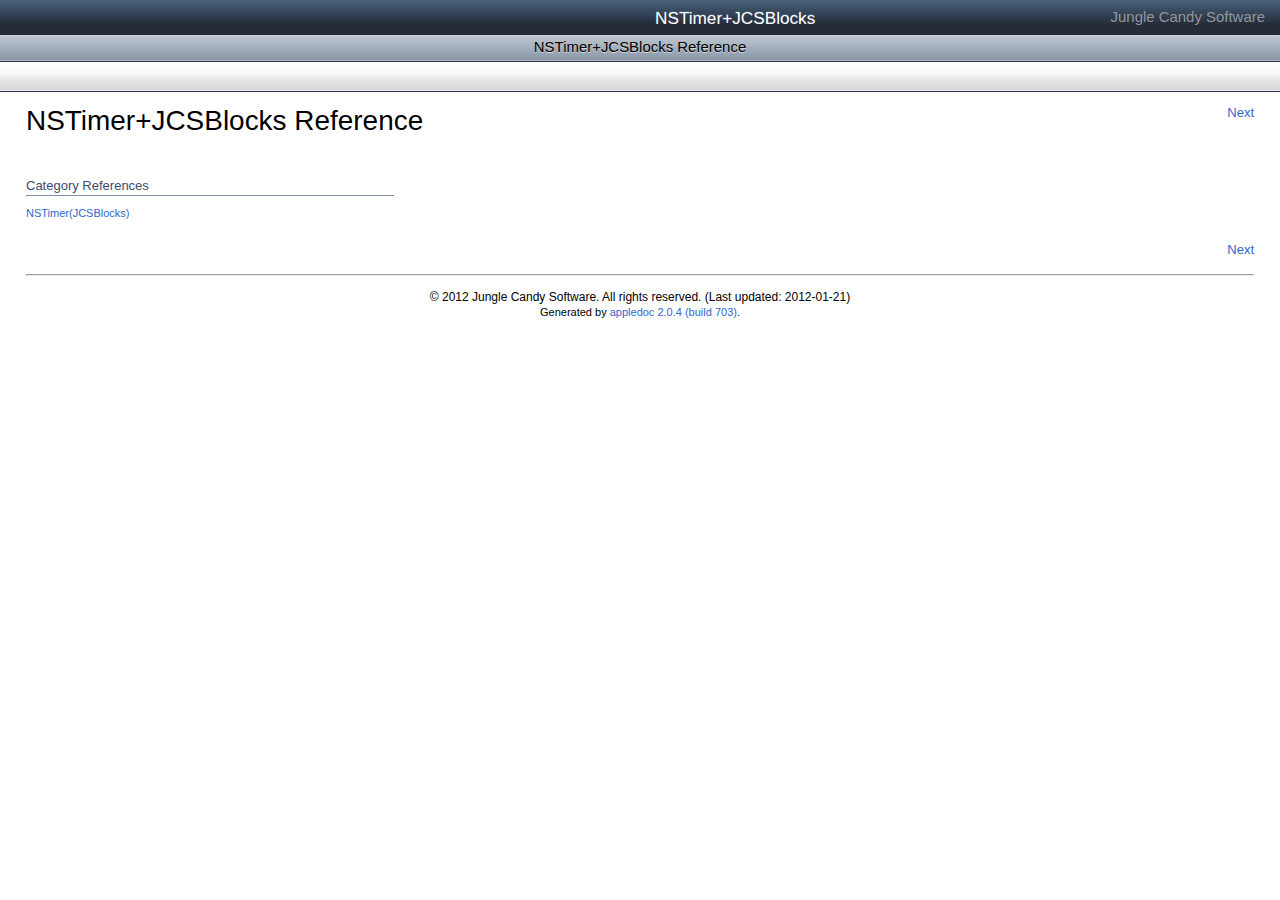
<file: docs/index.html>
<!DOCTYPE HTML>
<html>
	<head>
		<meta http-equiv="Content-Type" content="text/html; charset=utf-8" />
		<title>NSTimer+JCSBlocks Reference</title>
		<link rel="stylesheet" type="text/css" href="css/styles.css" media="all" />
		<link rel="stylesheet" type="text/css" media="print" href="css/stylesPrint.css" />
		<meta name="generator" content="appledoc 2.0.4 (build 703)" />
	</head>
	<body>
		<header id="top_header">
			<div id="library" class="hideInXcode">
				<h1><a id="libraryTitle" href="index.html">NSTimer+JCSBlocks </a></h1>
				<a id="developerHome" href="index.html">Jungle Candy Software</a>
			</div>
			
			<div id="title" role="banner">
				<h1 class="hideInXcode">NSTimer+JCSBlocks Reference</h1>
			</div>
			<ul id="headerButtons" role="toolbar"></ul>
		</header>
		<article>
			<div id="overview_contents" role="main">
				<div class="main-navigation navigation-top">
					<a href="hierarchy.html">Next</a>
				</div>
				<div id="header">
					<div class="section-header">
						<h1 class="title title-header">NSTimer+JCSBlocks Reference</h1>
					</div>		
				</div>
				<div id="container">
					
					
					
					
						
					<div class="index-column">
						
						
						<h2 class="index-title">Category References</h2>
						<ul>
							
							<li><a href="Categories/NSTimer(JCSBlocks).html">NSTimer(JCSBlocks)</a></li>
							
						</ul>
						
					</div>
					
				</div>
				<div class="main-navigation navigation-bottom">
					<a href="hierarchy.html">Next</a>
				</div>
				<div id="footer">
					<hr />
					<div class="footer-copyright">
						<p><span class="copyright">&copy; 2012 Jungle Candy Software. All rights reserved. (Last updated: 2012-01-21)</span><br />
						
						<span class="generator">Generated by <a href="http://appledoc.gentlebytes.com">appledoc 2.0.4 (build 703)</a>.</span></p>
						
	
					</div>
				</div>
			</div>
		</article>		
	</body>
</html>
</file>
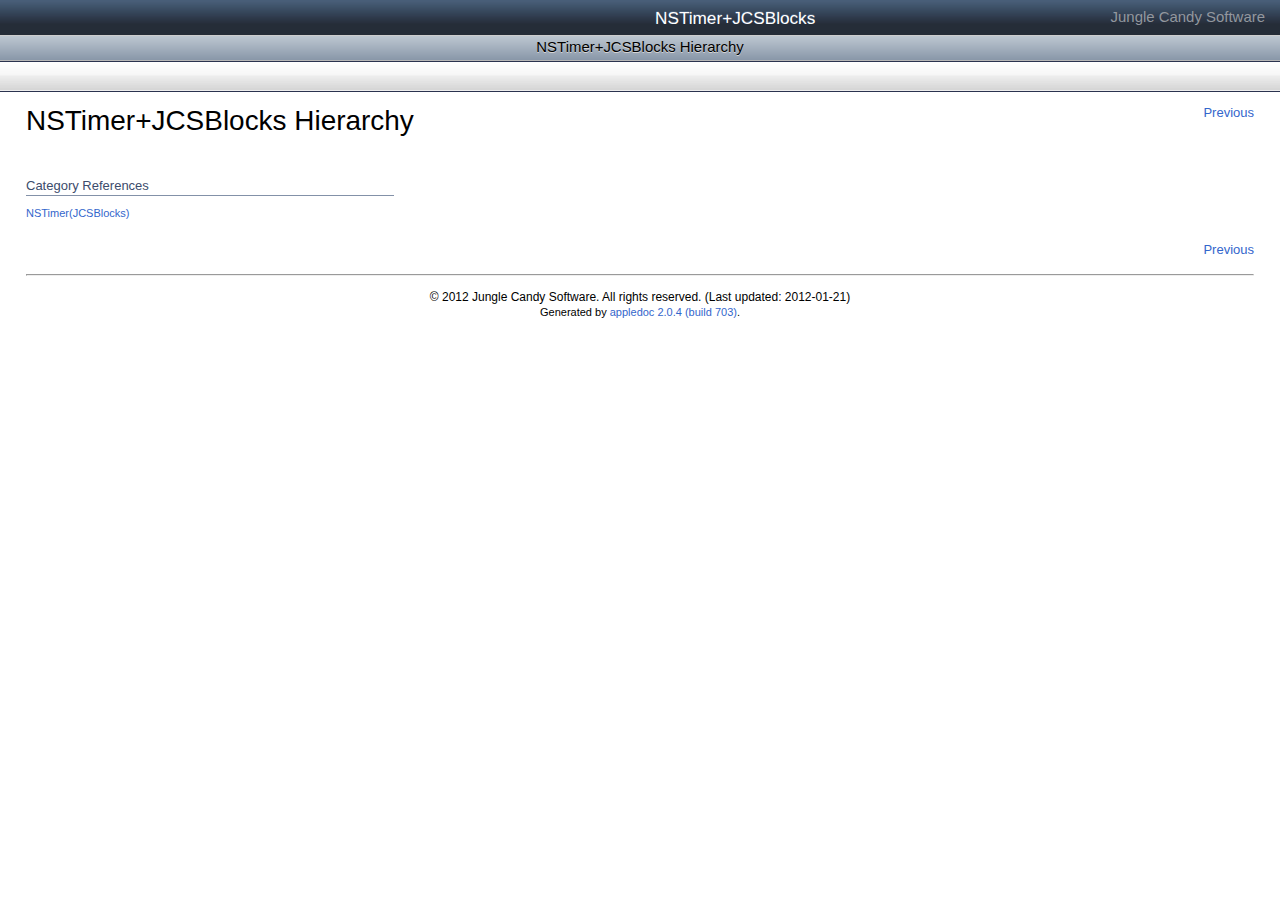
<file: docs/hierarchy.html>
<!DOCTYPE HTML>
<html>
	<head>
		<meta http-equiv="Content-Type" content="text/html; charset=utf-8" />
		<title>NSTimer+JCSBlocks Hierarchy</title>
			<link rel="stylesheet" type="text/css" href="css/styles.css" media="all" />
			<link rel="stylesheet" type="text/css" media="print" href="css/stylesPrint.css" />
		<meta name="generator" content="appledoc 2.0.4 (build 703)" />
	</head>
	<body>
		<header id="top_header">
			<div id="library" class="hideInXcode">
				<h1><a id="libraryTitle" href="index.html">NSTimer+JCSBlocks </a></h1>
				<a id="developerHome" href="index.html">Jungle Candy Software</a>
			</div>
			
			<div id="title" role="banner">
				<h1 class="hideInXcode">NSTimer+JCSBlocks Hierarchy</h1>
			</div>
			<ul id="headerButtons" role="toolbar"></ul>
		</header>
		<article>
			<div id="overview_contents" role="main">
				<div class="main-navigation navigation-top">
					<a href="index.html">Previous</a>
				</div>
				<div id="header">
					<div class="section-header">
						<h1 class="title title-header">NSTimer+JCSBlocks Hierarchy</h1>
					</div>		
				</div>
				<div id="container">
					
					
						
					<div class="index-column">
						
						
						<h2 class="index-title">Category References</h2>
						<ul>
							
							<li><a href="Categories/NSTimer(JCSBlocks).html">NSTimer(JCSBlocks)</a></li>
							
						</ul>
						
					</div>
					
				</div>
				<div class="main-navigation navigation-bottom">
					<a href="index.html">Previous</a>
				</div>
				<div id="footer">
					<hr />
					<div class="footer-copyright">
						<p><span class="copyright">&copy; 2012 Jungle Candy Software. All rights reserved. (Last updated: 2012-01-21)</span><br />
						
						<span class="generator">Generated by <a href="http://appledoc.gentlebytes.com">appledoc 2.0.4 (build 703)</a>.</span></p>
						
	
					</div>
				</div>
			</div>
		</article>		
	</body>
</html>
</file>
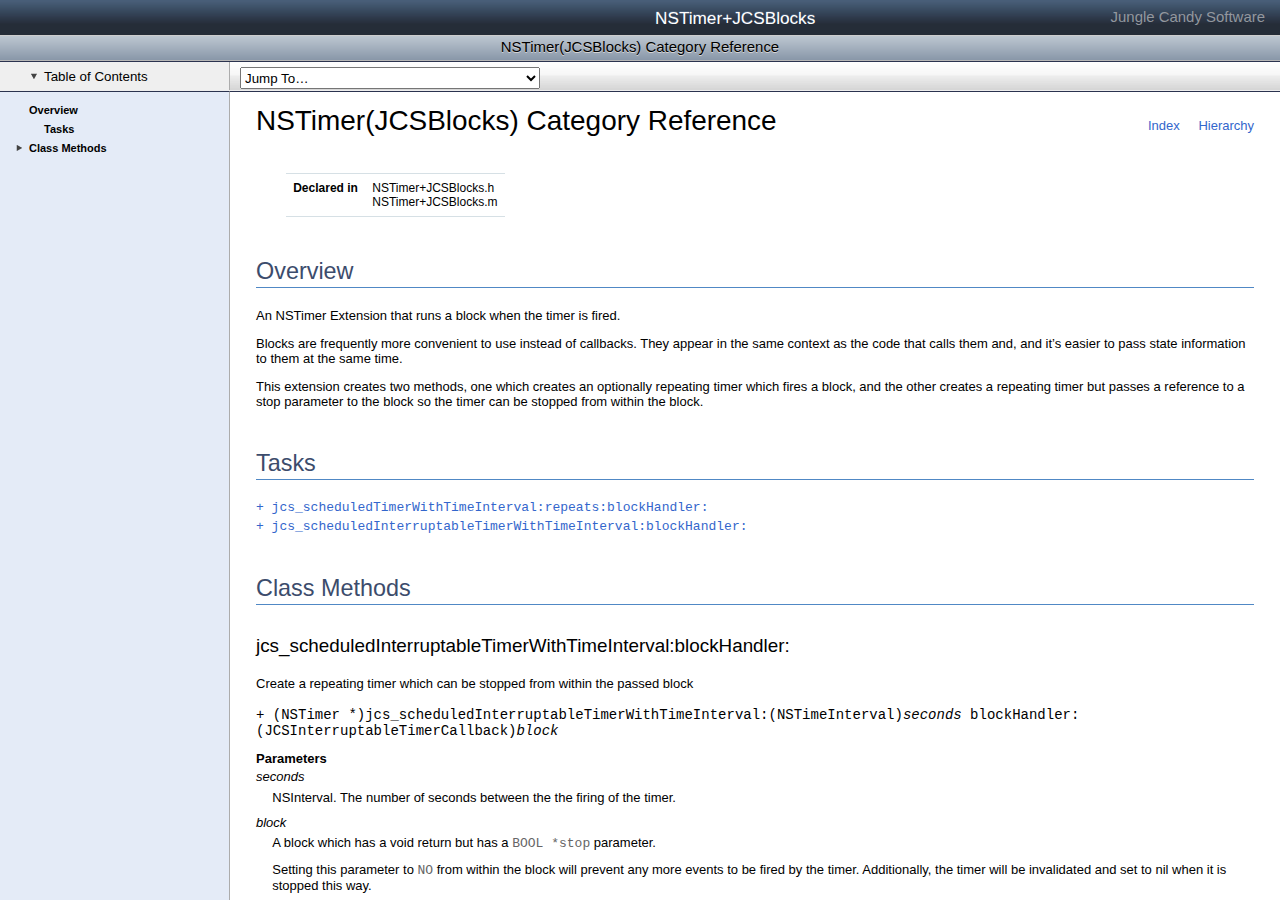
<file: docs/Categories/NSTimer(JCSBlocks).html>
<!DOCTYPE HTML>
<html>
	<head>
		<meta http-equiv="Content-Type" content="html/html; charset=utf-8" />
		<title>NSTimer(JCSBlocks) Category Reference</title>
		<meta id="xcode-display" name="xcode-display" content="render"/>
		<meta name="viewport" content="width=550" />
		<link rel="stylesheet" type="text/css" href="../css/styles.css" media="all" />
		<link rel="stylesheet" type="text/css" media="print" href="../css/stylesPrint.css" />
		<meta name="generator" content="appledoc 2.0.4 (build 703)" />
	</head>
	<body>
		<header id="top_header">
			<div id="library" class="hideInXcode">
				<h1><a id="libraryTitle" href="../index.html">NSTimer+JCSBlocks </a></h1>
				<a id="developerHome" href="../index.html">Jungle Candy Software</a>
			</div>
			
			<div id="title" role="banner">
				<h1 class="hideInXcode">NSTimer(JCSBlocks) Category Reference</h1>
			</div>
			<ul id="headerButtons" role="toolbar">
				<li id="toc_button">
					<button aria-label="Show Table of Contents" role="checkbox" class="open" id="table_of_contents"><span class="disclosure"></span>Table of Contents</button>
				</li>
				<li id="jumpto_button" role="navigation">
					<select id="jumpTo">
	<option value="top">Jump To&#133;</option>
	
	<option value="overview">Overview</option>
	
	
	
	
	<option value="tasks">Tasks</option>
	
	
	
	
	
	
	
	<option value="class_methods">Class Methods</option>
	
	<option value="//api/name/jcs_scheduledInterruptableTimerWithTimeInterval:blockHandler:">&nbsp;&nbsp;&nbsp;&nbsp;+ jcs_scheduledInterruptableTimerWithTimeInterval:blockHandler:</option>
	
	<option value="//api/name/jcs_scheduledTimerWithTimeInterval:repeats:blockHandler:">&nbsp;&nbsp;&nbsp;&nbsp;+ jcs_scheduledTimerWithTimeInterval:repeats:blockHandler:</option>
	
	
	
	
	
</select>
				</li>
			</ul>
		</header>
		<nav id="tocContainer" class="isShowingTOC">
			<ul id="toc" role="tree">
				
<li role="treeitem"><span class="nodisclosure"></span><span class="sectionName"><a href="#overview">Overview</a></span></li>




<li role="treeitem" id="task_treeitem"><span class="nodisclosure"></span><span class="sectionName"><a href="#tasks">Tasks</a></span><ul>
	
</ul></li>







<li role="treeitem" class="children"><span class="disclosure"></span><span class="sectionName"><a href="#class_methods">Class Methods</a></span><ul>
	
	<li><span class="nodisclosure"></span><span class="sectionName"><a href="#//api/name/jcs_scheduledInterruptableTimerWithTimeInterval:blockHandler:">jcs_scheduledInterruptableTimerWithTimeInterval:blockHandler:</a></span></li>
	
	<li><span class="nodisclosure"></span><span class="sectionName"><a href="#//api/name/jcs_scheduledTimerWithTimeInterval:repeats:blockHandler:">jcs_scheduledTimerWithTimeInterval:repeats:blockHandler:</a></span></li>
	
</ul></li>




			</ul>
		</nav>
		<article>
			<div id="contents" class="isShowingTOC" role="main">
				<a title="NSTimer(JCSBlocks) Category Reference" name="top"></a>
				<div class="main-navigation navigation-top">
					<ul>
	<li><a href="../index.html">Index</a></li>
	<li><a href="../hierarchy.html">Hierarchy</a></li>
</ul>
				</div>
				<div id="header">
					<div class="section-header">
						<h1 class="title title-header">NSTimer(JCSBlocks) Category Reference</h1>
					</div>		
				</div>
				<div id="container">	
					
					<div class="section section-specification"><table cellspacing="0"><tbody>
						<tr>
	<td class="specification-title">Declared in</td>
	<td class="specification-value">NSTimer+JCSBlocks.h<br />NSTimer+JCSBlocks.m</td>
</tr>
						</tbody></table></div>
					
					
					
					
					<div class="section section-overview">
						<a title="Overview" name="overview"></a>
						<h2 class="subtitle subtitle-overview">Overview</h2>
						<p>An NSTimer Extension that runs a block when the timer is fired.</p>

<p>Blocks are frequently more convenient to use instead of callbacks. They appear in the same context as the code that calls
them and, and it&rsquo;s easier to pass state information to them at the same time.</p>

<p>This extension creates two methods, one which creates an optionally repeating timer which fires a block, and the other creates
a repeating timer but passes a reference to a stop parameter to the block so the timer can be stopped from within the block.</p>
					</div>
					
					
					
					
					
					<div class="section section-tasks">
						<a title="Tasks" name="tasks"></a>
						<h2 class="subtitle subtitle-tasks">Tasks</h2>
						
						
						
						

						<ul class="task-list">
							<li>
	<span class="tooltip">
		<code><a href="#//api/name/jcs_scheduledTimerWithTimeInterval:repeats:blockHandler:">+&nbsp;jcs_scheduledTimerWithTimeInterval:repeats:blockHandler:</a></code>
		<span class="tooltip"><p>Create an optionally repeating timer with a block to run when the timer is fired.</p></span>
	</span>
	
	
</li><li>
	<span class="tooltip">
		<code><a href="#//api/name/jcs_scheduledInterruptableTimerWithTimeInterval:blockHandler:">+&nbsp;jcs_scheduledInterruptableTimerWithTimeInterval:blockHandler:</a></code>
		<span class="tooltip"><p>Create a repeating timer which can be stopped from within the passed block</p></span>
	</span>
	
	
</li>
						</ul>
						
					</div>
					
					
					
					
					
					
					
					<div class="section section-methods">
						<a title="Class Methods" name="class_methods"></a>
						<h2 class="subtitle subtitle-methods">Class Methods</h2>
						
						<div class="section-method">
	<a name="//api/name/jcs_scheduledInterruptableTimerWithTimeInterval:blockHandler:" title="jcs_scheduledInterruptableTimerWithTimeInterval:blockHandler:"></a>
	<h3 class="subsubtitle method-title">jcs_scheduledInterruptableTimerWithTimeInterval:blockHandler:</h3>
	
	
	
	<div class="method-subsection brief-description">
		<p>Create a repeating timer which can be stopped from within the passed block</p>
	</div>		
	
	
	<div class="method-subsection method-declaration"><code>+ (NSTimer *)jcs_scheduledInterruptableTimerWithTimeInterval:(NSTimeInterval)<em>seconds</em> blockHandler:(JCSInterruptableTimerCallback)<em>block</em></code></div>
	
	
	<div class="method-subsection arguments-section parameters">
		<h4 class="method-subtitle parameter-title">Parameters</h4>
		
		<dl class="argument-def parameter-def">
			<dt><em>seconds</em></dt>
			<dd><p>NSInterval. The number of seconds between the the firing of the timer.</p></dd>
		</dl>
		
		<dl class="argument-def parameter-def">
			<dt><em>block</em></dt>
			<dd><p>A block which has a void return but has a <code>BOOL *stop</code> parameter.</p>

<p>Setting this parameter to <code>NO</code> from within the block will prevent any more events to be fired by the timer.
Additionally, the timer will be invalidated and set to nil when it is stopped this way.</p>

<p>The type is JCSInterruptableTimerCallback which is defined as</p>

<pre><code> typedef void (^JCSInterruptableTimerCallback)(BOOL *stop);
</code></pre></dd>
		</dl>
		
	</div>
	
	
	
	<div class="method-subsection return">
		<h4 class="method-subtitle parameter-title">Return Value</h4>
		<p>An NSTimer that will fire events as configured.</p>
	</div>
	
	
	
	
	
	<div class="method-subsection discussion-section">
		<h4 class="method-subtitle">Discussion</h4>
		<p>Create a repeating timer which can be stopped from within the passed block</p>
	</div>
	
	
	
	
	
	
	
	<div class="method-subsection declared-in-section">
		<h4 class="method-subtitle">Declared In</h4>
		<code class="declared-in-ref">NSTimer+JCSBlocks.h</code><br />
	</div>				
	
	
</div>
						
						<div class="section-method">
	<a name="//api/name/jcs_scheduledTimerWithTimeInterval:repeats:blockHandler:" title="jcs_scheduledTimerWithTimeInterval:repeats:blockHandler:"></a>
	<h3 class="subsubtitle method-title">jcs_scheduledTimerWithTimeInterval:repeats:blockHandler:</h3>
	
	
	
	<div class="method-subsection brief-description">
		<p>Create an optionally repeating timer with a block to run when the timer is fired.</p>
	</div>		
	
	
	<div class="method-subsection method-declaration"><code>+ (NSTimer *)jcs_scheduledTimerWithTimeInterval:(NSTimeInterval)<em>seconds</em> repeats:(BOOL)<em>repeats</em> blockHandler:(JCSTimerCallback)<em>block</em></code></div>
	
	
	<div class="method-subsection arguments-section parameters">
		<h4 class="method-subtitle parameter-title">Parameters</h4>
		
		<dl class="argument-def parameter-def">
			<dt><em>seconds</em></dt>
			<dd><p>NSInterval. The number of seconds between the the firing of the timer.</p></dd>
		</dl>
		
		<dl class="argument-def parameter-def">
			<dt><em>repeats</em></dt>
			<dd><p>BOOL. Whether the timer should be repeating or not.</p></dd>
		</dl>
		
		<dl class="argument-def parameter-def">
			<dt><em>block</em></dt>
			<dd><p>A block which has a void return and takes no paramaters. This is run whenever the timer fires.</p>

<p>The type is JCSTimerCallback which is defined as:</p>

<pre><code> typedef void (^JCSTimerCallback)();
</code></pre></dd>
		</dl>
		
	</div>
	
	
	
	<div class="method-subsection return">
		<h4 class="method-subtitle parameter-title">Return Value</h4>
		<p>An NSTimer that will fire events as configured.</p>
	</div>
	
	
	
	
	
	<div class="method-subsection discussion-section">
		<h4 class="method-subtitle">Discussion</h4>
		<p>Create an optionally repeating timer with a block to run when the timer is fired.</p>
	</div>
	
	
	
	
	
	
	
	<div class="method-subsection declared-in-section">
		<h4 class="method-subtitle">Declared In</h4>
		<code class="declared-in-ref">NSTimer+JCSBlocks.h</code><br />
	</div>				
	
	
</div>
						
					</div>
					
					
					
					
				</div>
				<div class="main-navigation navigation-bottom">
					<ul>
	<li><a href="../index.html">Index</a></li>
	<li><a href="../hierarchy.html">Hierarchy</a></li>
</ul>
				</div>
				<div id="footer">
					<hr />
					<div class="footer-copyright">
						<p><span class="copyright">&copy; 2012 Jungle Candy Software. All rights reserved. (Last updated: 2012-01-21)</span><br />
						
						<span class="generator">Generated by <a href="http://appledoc.gentlebytes.com">appledoc 2.0.4 (build 703)</a>.</span></p>
						
					</div>
				</div>
			</div>
		</article>
		<script type="text/javascript">
			function jumpToChange()
			{
				window.location.hash = this.options[this.selectedIndex].value;
			}
			
			function toggleTOC()
			{
				var contents = document.getElementById('contents');
				var tocContainer = document.getElementById('tocContainer');
				
				if (this.getAttribute('class') == 'open')
				{
					this.setAttribute('class', '');
					contents.setAttribute('class', '');
					tocContainer.setAttribute('class', '');
					
					window.name = "hideTOC";
				}
				else
				{
					this.setAttribute('class', 'open');
					contents.setAttribute('class', 'isShowingTOC');
					tocContainer.setAttribute('class', 'isShowingTOC');
					
					window.name = "";
				}
				return false;
			}
			
			function toggleTOCEntryChildren(e)
			{
				e.stopPropagation();
				var currentClass = this.getAttribute('class');
				if (currentClass == 'children') {
					this.setAttribute('class', 'children open');
				}
				else if (currentClass == 'children open') {
					this.setAttribute('class', 'children');
				}
				return false;
			}
			
			function tocEntryClick(e)
			{
				e.stopPropagation();
				return true;
			}
			
			function init()
			{
				var selectElement = document.getElementById('jumpTo');
				selectElement.addEventListener('change', jumpToChange, false);
				
				var tocButton = document.getElementById('table_of_contents');
				tocButton.addEventListener('click', toggleTOC, false);
				
				var taskTreeItem = document.getElementById('task_treeitem');
				if (taskTreeItem.getElementsByTagName('li').length > 0)
				{
					taskTreeItem.setAttribute('class', 'children');
					taskTreeItem.firstChild.setAttribute('class', 'disclosure');
				}
				
				var tocList = document.getElementById('toc');
				
				var tocEntries = tocList.getElementsByTagName('li');
				for (var i = 0; i < tocEntries.length; i++) {
					tocEntries[i].addEventListener('click', toggleTOCEntryChildren, false);
				}
				
				var tocLinks = tocList.getElementsByTagName('a');
				for (var i = 0; i < tocLinks.length; i++) {
					tocLinks[i].addEventListener('click', tocEntryClick, false);
				}
				
				if (window.name == "hideTOC") {
					toggleTOC.call(tocButton);
				}
			}
			
			window.onload = init;
		</script>
	</body>
</html>
</file>
<file: docs/css/styles.css>
body {
	font-family: 'Lucida Grande',Geneva,Helvetica,Arial,sans-serif;
	font-size: 13px;
}

code {
	font-family: Courier, Consolas, monospace;
	font-size: 13px;
	color: #666;
}

pre {
	font-family: Courier, Consolas, monospace;
	font-size: 13px;
	line-height: 18px;
	tab-interval: 0.5em;
	border: 1px solid #C7CFD5;
	background-color: #F1F5F9;
	color: #666;
	padding: 0.3em 1em;
}

ul {
	list-style-type: square;
}

li {
	margin-bottom: 10px;
}

a {
	text-decoration: none;
	color: #36C;
}

a:hover {
	text-decoration: underline;
	color: #36C;
}

h2 {
	border-bottom: 1px solid #8391A8;
	color: #3C4C6C;
	font-size: 187%;
	font-weight: normal;
	margin-top: 1.75em;
	padding-bottom: 2px;	
}

/* @group Common page elements */

#top_header {
	height: 91px;
	left: 0;
	min-width: 598px;
	position: absolute;
	right: 0;
	top: 0;
	z-index: 900;
}

#footer {
	clear: both;
	padding-top: 20px;
	text-align: center;
}

#contents, #overview_contents {
	border-top: 1px solid #2B334F;
	position: absolute;
	top: 91px;
	left: 0;
	right: 0;
	bottom: 0;
	overflow-x: hidden;
	overflow-y: auto;
	padding-left: 2em;
	padding-right: 2em;
	padding-top: 1em;
	min-width: 550px;
}

#contents.isShowingTOC {
	left: 230px;
	min-width: 320px;
}

.copyright {
	font-size: 12px;
}

.generator {
	font-size: 11px;
}

.main-navigation ul li {
	display: inline;
	margin-left: 15px;
	list-style: none;
}

.navigation-top {
	clear: both;
	float: right;
}

.navigation-bottom {
	clear: both;
	float: right;
	margin-top: 20px;
	margin-bottom: -10px;
}

.open > .disclosure {
	background-image: url("../img/disclosure_open.png");
}

.disclosure {
	background: url("../img/disclosure.png") no-repeat scroll 0 0;
}

.disclosure, .nodisclosure {
	display: inline-block;
	height: 8px;
	margin-right: 5px;
	position: relative;
	width: 9px;
}

/* @end */

/* @group Header */

#top_header #library {
	background: url("../img/library_background.png") repeat-x 0 0 #485E78;
	background-color: #ccc;
	height: 35px;
	font-size: 115%;
}

#top_header #library #libraryTitle {
	color: #FFFFFF;
	margin-left: 15px;
	text-shadow: 0 -1px 0 #485E78;
	top: 8px;
	position: absolute;
}

#top_header #library #developerHome {
	color: #92979E;
	right: 15px;
	top: 8px;
	position: absolute;
}

#top_header #library a:hover {
	text-decoration: none;
}

#top_header #title {
	background: url("../img/title_background.png") repeat-x 0 0 #8A98A9;
	border-bottom: 1px solid #B6B6B6;
	height: 25px;
	overflow: hidden;
}

#top_header h1 {
	font-size: 115%;
	font-weight: normal;
	margin: 0;
	padding: 3px 0 2px;
	text-align: center;
	text-shadow: 0 1px 0 #D5D5D5;
	white-space: nowrap;
}

#headerButtons {
	background-color: #D8D8D8;
	background-image: url("../img/button_bar_background.png");
	border-bottom: 1px solid #EDEDED;
	border-top: 1px solid #2B334F;
	font-size: 8pt;
	height: 28px;
	left: 0;
	list-style: none outside none;
	margin: 0;
	overflow: hidden;
	padding: 0;
	position: absolute;
	right: 0;
	top: 61px;
}

#headerButtons li {
	background-repeat: no-repeat;
	display: inline;
	margin-top: 0;
	margin-bottom: 0;
	padding: 0;
}

#toc_button button {
	border-color: #ACACAC;
	border-style: none solid none none;
	border-width: 0 1px 0 0;
	height: 28px;
	margin: 0;
	padding-left: 30px;
	text-align: left;
	width: 230px;
}

li#jumpto_button {
	left: 230px;
	margin-left: 0;
	position: absolute;
}

li#jumpto_button select {
	height: 22px;
	margin: 5px 2px 0 10px;
	max-width: 300px;
}

/* @end */

/* @group Table of contents */

#tocContainer.isShowingTOC {
	border-right: 1px solid #ACACAC;
	display: block;
	overflow-x: hidden;
	overflow-y: auto;
	padding: 0;
}

#tocContainer {
	background-color: #E4EBF7;
	border-top: 1px solid #2B334F;
	bottom: 0;
	display: none;
	left: 0;
	overflow: hidden;
	position: absolute;
	top: 91px;
	width: 229px;
}

#tocContainer > ul#toc {
	font-size: 11px;
	margin: 0;
	padding: 12px 0 18px;
	width: 209px;
	-moz-user-select: none;
	-webkit-user-select: none;
	user-select: none;
}

#tocContainer > ul#toc > li {
	margin: 0;
	padding: 0 0 7px 30px;
	text-indent: -15px;
}

#tocContainer > ul#toc > li > .sectionName a {
	color: #000000;
	font-weight: bold;
}

#tocContainer > ul#toc > li > .sectionName a:hover {
	text-decoration: none;
}

#tocContainer > ul#toc li.children > ul {
    display: none;
    height: 0;
}

#tocContainer > ul#toc > li > ul {
    margin: 0;
    padding: 0;
}

#tocContainer > ul#toc > li > ul, ul#toc > li > ul > li {
    margin-left: 0;
    margin-bottom: 0;
    padding-left: 15px;
}

#tocContainer > ul#toc > li ul {
    list-style: none;
    margin-right: 0;
    padding-right: 0;
}

#tocContainer > ul#toc li.children.open > ul {
    display: block;
    height: auto;
    margin-left: -15px;
    padding-left: 0;
}

#tocContainer > ul#toc > li > ul, ul#toc > li > ul > li {
    margin-left: 0;
    padding-left: 15px;
}

#tocContainer li ul li {
    margin-top: 0.583em;
    overflow: hidden;
    text-overflow: ellipsis;
    white-space: nowrap;
}

#tocContainer li ul li span.sectionName {
    white-space: normal;
}

#tocContainer > ul#toc > li > ul > li > .sectionName a {
    font-weight: bold;
}

#tocContainer > ul#toc > li > ul a {
    color: #4F4F4F;
}

/* @end */

/* @group Index formatting */

.index-title {
	font-size: 13px;
	font-weight: normal;
}

.index-column {
	float: left;
	width: 30%;
	min-width: 200px;
	font-size: 11px;
}

.index-column ul {
	margin: 8px 0 0 0;
	padding: 0;
	list-style: none;
}

.index-column ul li {
	margin: 0 0 3px 0;
	padding: 0;
}

.hierarchy-column {
	min-width: 400px;
}

.hierarchy-column ul {
	margin: 3px 0 0 15px;
}

.hierarchy-column ul li {
	list-style-type: square;
}

/* @end */

/* @group Common formatting elements */

.title {
	font-weight: normal;
	font-size: 215%;
	margin-top:0;
}

.subtitle {
	font-weight: normal;
	font-size: 180%;
	color: #3C4C6C;
	border-bottom: 1px solid #5088C5;
}

.subsubtitle {
	font-weight: normal;
	font-size: 145%;
	height: 0.7em;
}

.warning {
	border: 1px solid #5088C5;
	background-color: #F0F3F7;
	margin-bottom: 0.5em;
	padding: 0.3em 0.8em;
}

.bug {
	border: 1px solid #000;
	background-color: #ffffcc;
	margin-bottom: 0.5em;
	padding: 0.3em 0.8em;
}

.deprecated {
	color: #F60425;
}

/* @end */

/* @group Common layout */

.section {
	margin-top: 3em;
}

/* @end */

/* @group Object specification section */

.section-specification {
	margin-left: 2.5em;
	margin-right: 2.5em;
	font-size: 12px;
}

.section-specification table {
	border-top: 1px solid #d6e0e5;
}

.section-specification td {
	vertical-align: top;
	border-bottom: 1px solid #d6e0e5;
	padding: .6em;
}

.section-specification .specification-title {
	font-weight: bold;
}

/* @end */

/* @group Tasks section */

.task-list {
	list-style-type: none;
	padding-left: 0px;
}

.task-list li {
	margin-bottom: 3px;
}

.task-item-suffix {
	color: #996;
	font-size: 12px;
	font-style: italic;
	margin-left: 0.5em;
}

span.tooltip span.tooltip {
	font-size: 1.0em;
	display: none;
	padding: 0.3em;
	border: 1px solid #aaa;
	background-color: #fdfec8;
	color: #000;
	text-align: left;
}

span.tooltip:hover span.tooltip {
	display: block;
	position: absolute;
	margin-left: 2em;
}

/* @end */

/* @group Method section */

.section-method {
	margin-top: 2.3em;
}

.method-title {
	margin-bottom: 1.5em;
}

.method-subtitle {
	margin-top: 0.7em;
	margin-bottom: 0.2em;
}

.method-subsection p {
	margin-top: 0.4em;
	margin-bottom: 0.8em;
}

.method-declaration {
	margin-top:1.182em;
	margin-bottom:.909em;
}

.method-declaration code {
	font:14px Courier, Consolas, monospace;
	color:#000;
}

.declaration {
	color: #000;
}

.argument-def {
	margin-top: 0.3em;
	margin-bottom: 0.3em;
}

.argument-def dd {
	margin-left: 1.25em;
}

.see-also-section ul {
	list-style-type: none;
	padding-left: 0px;
	margin-top: 0;
}

.see-also-section li {
	margin-bottom: 3px;
}

.declared-in-ref {
	color: #666;
}

/* @end */
</file>
<file: docs/css/stylesPrint.css>
header {
	display: none;
}

div.main-navigation, div.navigation-top {
	display: none;
}

div#overview_contents, div#contents.isShowingTOC, div#contents {
	overflow: visible;
	position: relative;
	top: 0px;
	border: none;
	left: 0;
}
#tocContainer.isShowingTOC {
	display: none;
}
nav {
	display: none;
}
</file>
